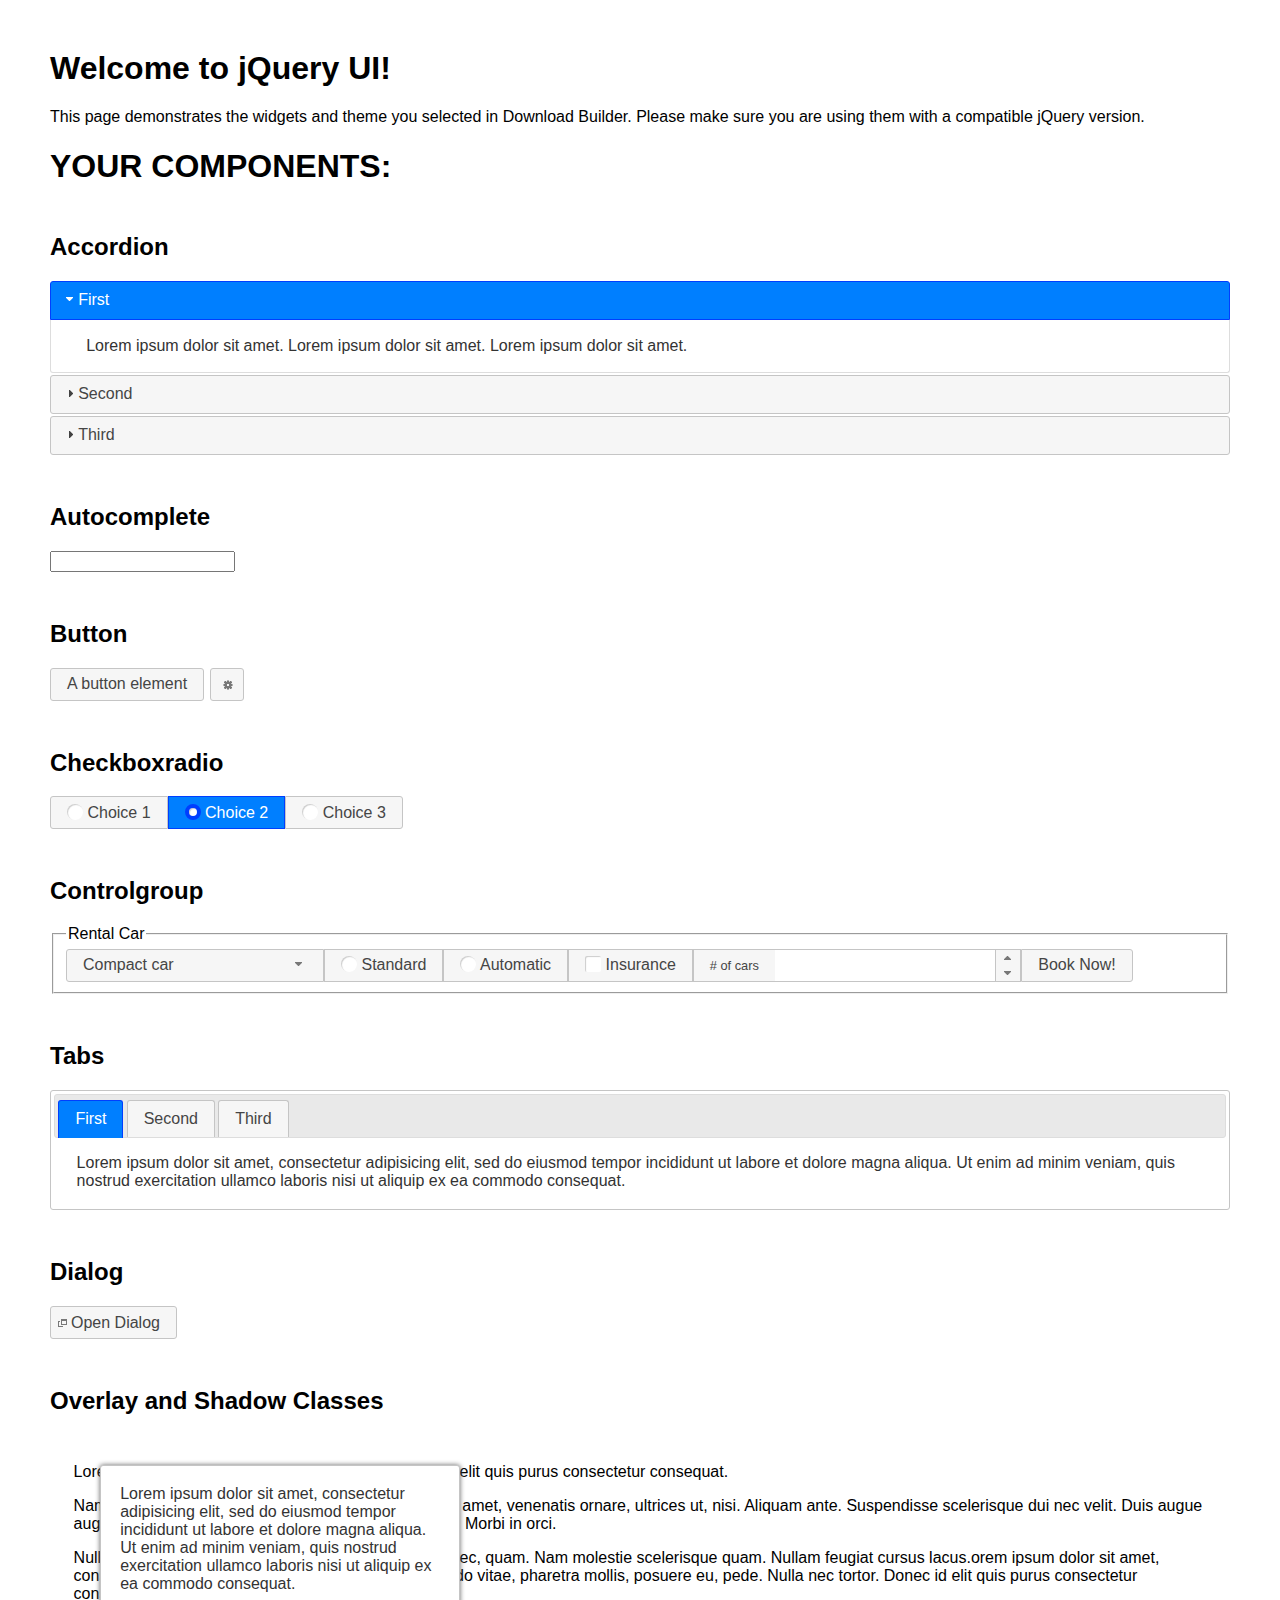
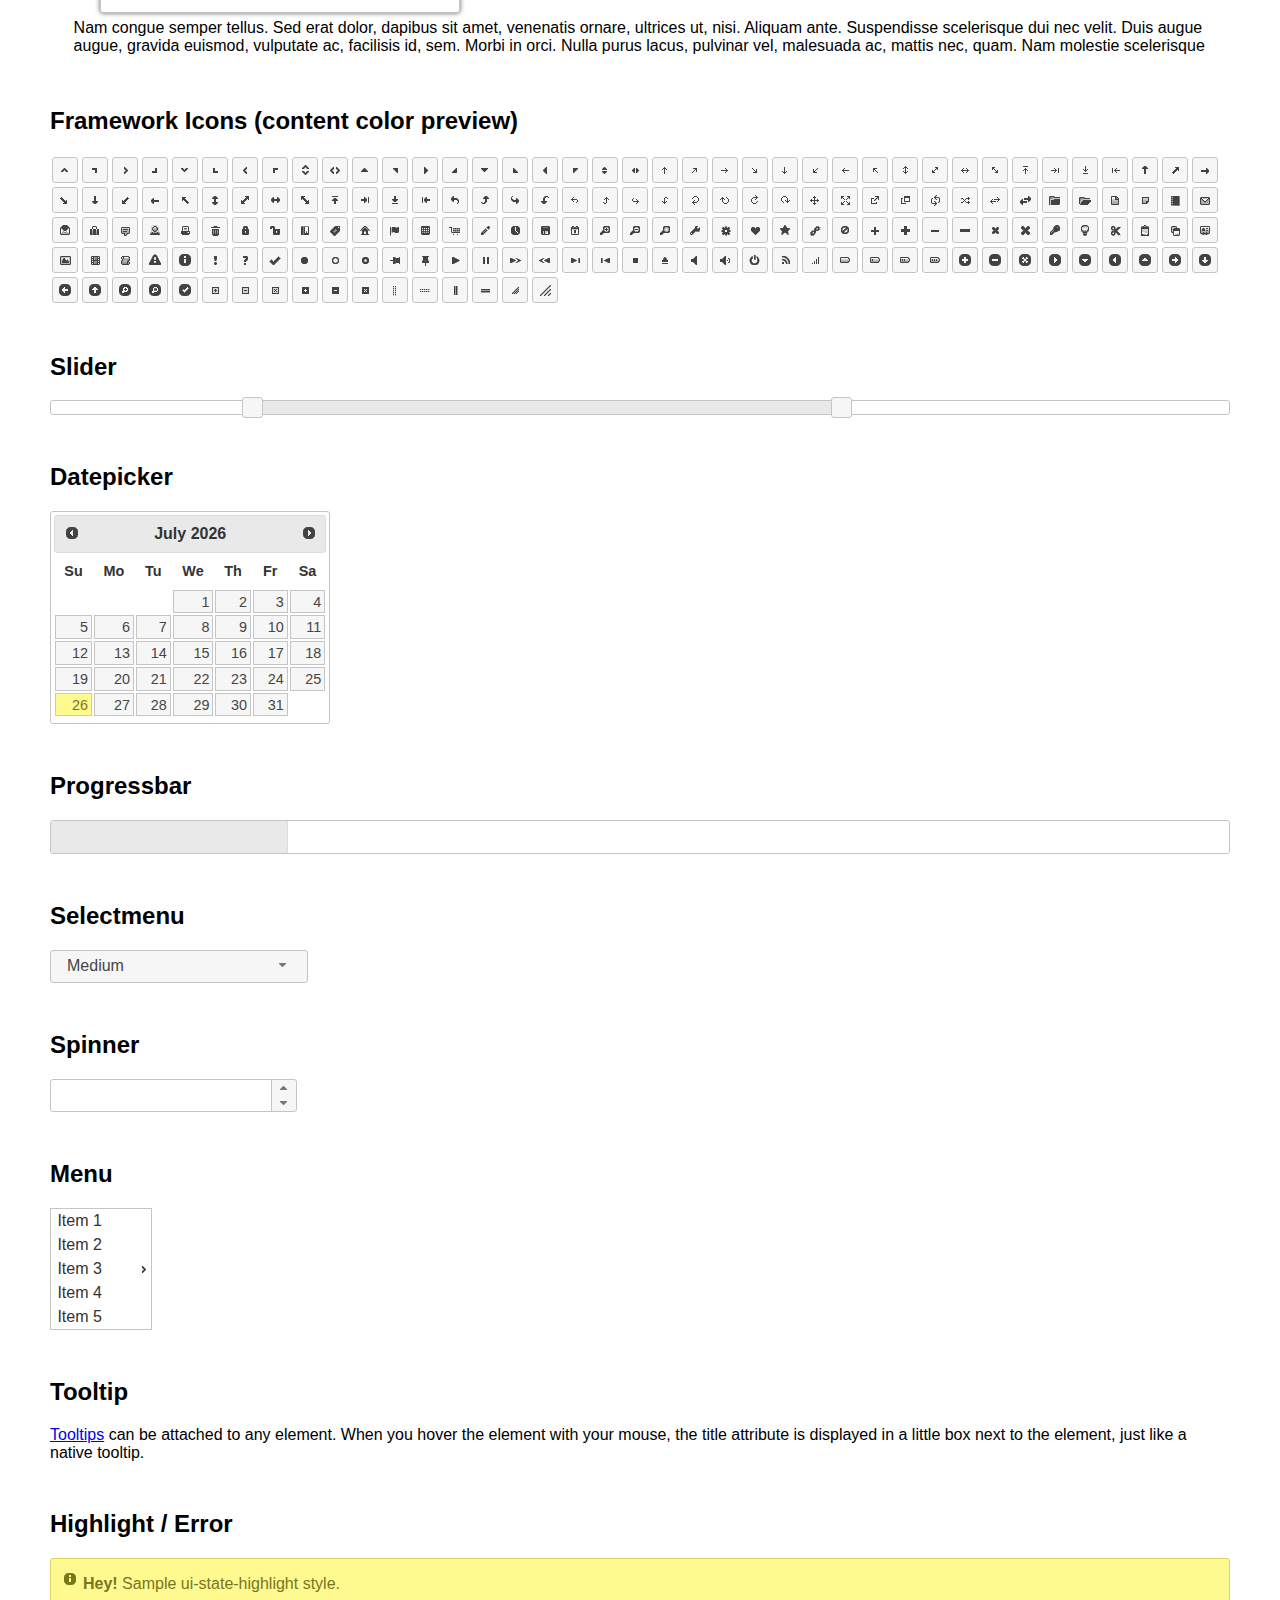
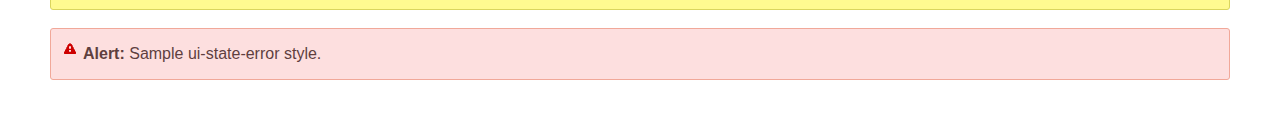
<file: jquery-ui-1.13.2/index.html>
<!doctype html>
<html lang="us">
<head>
	<meta charset="utf-8">
	<title>jQuery UI Example Page</title>
	<link href="jquery-ui.css" rel="stylesheet">
	<style>
	body{
		font-family: "Trebuchet MS", sans-serif;
		margin: 50px;
	}
	.demoHeaders {
		margin-top: 2em;
	}
	#dialog-link {
		padding: .4em 1em .4em 20px;
		text-decoration: none;
		position: relative;
	}
	#dialog-link span.ui-icon {
		margin: 0 5px 0 0;
		position: absolute;
		left: .2em;
		top: 50%;
		margin-top: -8px;
	}
	#icons {
		margin: 0;
		padding: 0;
	}
	#icons li {
		margin: 2px;
		position: relative;
		padding: 4px 0;
		cursor: pointer;
		float: left;
		list-style: none;
	}
	#icons span.ui-icon {
		float: left;
		margin: 0 4px;
	}
	.fakewindowcontain .ui-widget-overlay {
		position: absolute;
	}
	select {
		width: 200px;
	}
	</style>
</head>
<body>

<h1>Welcome to jQuery UI!</h1>

<div class="ui-widget">
	<p>This page demonstrates the widgets and theme you selected in Download Builder. Please make sure you are using them with a compatible jQuery version.</p>
</div>

<h1>YOUR COMPONENTS:</h1>

<!-- Accordion -->
<h2 class="demoHeaders">Accordion</h2>
<div id="accordion">
	<h3>First</h3>
	<div>Lorem ipsum dolor sit amet. Lorem ipsum dolor sit amet. Lorem ipsum dolor sit amet.</div>
	<h3>Second</h3>
	<div>Phasellus mattis tincidunt nibh.</div>
	<h3>Third</h3>
	<div>Nam dui erat, auctor a, dignissim quis.</div>
</div>

<!-- Autocomplete -->
<h2 class="demoHeaders">Autocomplete</h2>
<div>
	<input id="autocomplete" title="type &quot;a&quot;">
</div>

<!-- Button -->
<h2 class="demoHeaders">Button</h2>
<button id="button">A button element</button>
<button id="button-icon">An icon-only button</button>

<!-- Checkboxradio -->
<h2 class="demoHeaders">Checkboxradio</h2>
<form style="margin-top: 1em;">
	<div id="radioset">
		<input type="radio" id="radio1" name="radio"><label for="radio1">Choice 1</label>
		<input type="radio" id="radio2" name="radio" checked="checked"><label for="radio2">Choice 2</label>
		<input type="radio" id="radio3" name="radio"><label for="radio3">Choice 3</label>
	</div>
</form>

<!-- Controlgroup -->
<h2 class="demoHeaders">Controlgroup</h2>
<fieldset>
	<legend>Rental Car</legend>
	<div id="controlgroup">
		<select id="car-type">
			<option>Compact car</option>
			<option>Midsize car</option>
			<option>Full size car</option>
			<option>SUV</option>
			<option>Luxury</option>
			<option>Truck</option>
			<option>Van</option>
		</select>
		<label for="transmission-standard">Standard</label>
		<input type="radio" name="transmission" id="transmission-standard">
		<label for="transmission-automatic">Automatic</label>
		<input type="radio" name="transmission" id="transmission-automatic">
		<label for="insurance">Insurance</label>
		<input type="checkbox" name="insurance" id="insurance">
		<label for="horizontal-spinner" class="ui-controlgroup-label"># of cars</label>
		<input id="horizontal-spinner" class="ui-spinner-input">
		<button>Book Now!</button>
	</div>
</fieldset>

<!-- Tabs -->
<h2 class="demoHeaders">Tabs</h2>
<div id="tabs">
	<ul>
		<li><a href="#tabs-1">First</a></li>
		<li><a href="#tabs-2">Second</a></li>
		<li><a href="#tabs-3">Third</a></li>
	</ul>
	<div id="tabs-1">Lorem ipsum dolor sit amet, consectetur adipisicing elit, sed do eiusmod tempor incididunt ut labore et dolore magna aliqua. Ut enim ad minim veniam, quis nostrud exercitation ullamco laboris nisi ut aliquip ex ea commodo consequat.</div>
	<div id="tabs-2">Phasellus mattis tincidunt nibh. Cras orci urna, blandit id, pretium vel, aliquet ornare, felis. Maecenas scelerisque sem non nisl. Fusce sed lorem in enim dictum bibendum.</div>
	<div id="tabs-3">Nam dui erat, auctor a, dignissim quis, sollicitudin eu, felis. Pellentesque nisi urna, interdum eget, sagittis et, consequat vestibulum, lacus. Mauris porttitor ullamcorper augue.</div>
</div>

<h2 class="demoHeaders">Dialog</h2>
<p>
	<button id="dialog-link" class="ui-button ui-corner-all ui-widget">
		<span class="ui-icon ui-icon-newwin"></span>Open Dialog
	</button>
</p>

<h2 class="demoHeaders">Overlay and Shadow Classes</h2>
<div style="position: relative; width: 96%; height: 200px; padding:1% 2%; overflow:hidden;" class="fakewindowcontain">
	<p>Lorem ipsum dolor sit amet,  Nulla nec tortor. Donec id elit quis purus consectetur consequat. </p><p>Nam congue semper tellus. Sed erat dolor, dapibus sit amet, venenatis ornare, ultrices ut, nisi. Aliquam ante. Suspendisse scelerisque dui nec velit. Duis augue augue, gravida euismod, vulputate ac, facilisis id, sem. Morbi in orci. </p><p>Nulla purus lacus, pulvinar vel, malesuada ac, mattis nec, quam. Nam molestie scelerisque quam. Nullam feugiat cursus lacus.orem ipsum dolor sit amet, consectetur adipiscing elit. Donec libero risus, commodo vitae, pharetra mollis, posuere eu, pede. Nulla nec tortor. Donec id elit quis purus consectetur consequat. </p><p>Nam congue semper tellus. Sed erat dolor, dapibus sit amet, venenatis ornare, ultrices ut, nisi. Aliquam ante. Suspendisse scelerisque dui nec velit. Duis augue augue, gravida euismod, vulputate ac, facilisis id, sem. Morbi in orci. Nulla purus lacus, pulvinar vel, malesuada ac, mattis nec, quam. Nam molestie scelerisque quam. </p><p>Nullam feugiat cursus lacus.orem ipsum dolor sit amet, consectetur adipiscing elit. Donec libero risus, commodo vitae, pharetra mollis, posuere eu, pede. Nulla nec tortor. Donec id elit quis purus consectetur consequat. Nam congue semper tellus. Sed erat dolor, dapibus sit amet, venenatis ornare, ultrices ut, nisi. Aliquam ante. </p><p>Suspendisse scelerisque dui nec velit. Duis augue augue, gravida euismod, vulputate ac, facilisis id, sem. Morbi in orci. Nulla purus lacus, pulvinar vel, malesuada ac, mattis nec, quam. Nam molestie scelerisque quam. Nullam feugiat cursus lacus.orem ipsum dolor sit amet, consectetur adipiscing elit. Donec libero risus, commodo vitae, pharetra mollis, posuere eu, pede. Nulla nec tortor. Donec id elit quis purus consectetur consequat. Nam congue semper tellus. Sed erat dolor, dapibus sit amet, venenatis ornare, ultrices ut, nisi. </p>

	<!-- ui-dialog -->
	<div class="ui-widget-overlay ui-front"></div>
	<div style="position: absolute; width: 320px; left: 50px; top: 30px; padding: 1.2em" class="ui-widget ui-front ui-widget-content ui-corner-all ui-widget-shadow">
		Lorem ipsum dolor sit amet, consectetur adipisicing elit, sed do eiusmod tempor incididunt ut labore et dolore magna aliqua. Ut enim ad minim veniam, quis nostrud exercitation ullamco laboris nisi ut aliquip ex ea commodo consequat.
	</div>

</div>

<!-- ui-dialog -->
<div id="dialog" title="Dialog Title">
	<p>Lorem ipsum dolor sit amet, consectetur adipisicing elit, sed do eiusmod tempor incididunt ut labore et dolore magna aliqua. Ut enim ad minim veniam, quis nostrud exercitation ullamco laboris nisi ut aliquip ex ea commodo consequat.</p>
</div>


<h2 class="demoHeaders">Framework Icons (content color preview)</h2>
<ul id="icons" class="ui-widget ui-helper-clearfix">
	<li class="ui-state-default ui-corner-all" title=".ui-icon-caret-1-n"><span class="ui-icon ui-icon-caret-1-n"></span></li>
	<li class="ui-state-default ui-corner-all" title=".ui-icon-caret-1-ne"><span class="ui-icon ui-icon-caret-1-ne"></span></li>
	<li class="ui-state-default ui-corner-all" title=".ui-icon-caret-1-e"><span class="ui-icon ui-icon-caret-1-e"></span></li>
	<li class="ui-state-default ui-corner-all" title=".ui-icon-caret-1-se"><span class="ui-icon ui-icon-caret-1-se"></span></li>
	<li class="ui-state-default ui-corner-all" title=".ui-icon-caret-1-s"><span class="ui-icon ui-icon-caret-1-s"></span></li>
	<li class="ui-state-default ui-corner-all" title=".ui-icon-caret-1-sw"><span class="ui-icon ui-icon-caret-1-sw"></span></li>
	<li class="ui-state-default ui-corner-all" title=".ui-icon-caret-1-w"><span class="ui-icon ui-icon-caret-1-w"></span></li>
	<li class="ui-state-default ui-corner-all" title=".ui-icon-caret-1-nw"><span class="ui-icon ui-icon-caret-1-nw"></span></li>
	<li class="ui-state-default ui-corner-all" title=".ui-icon-caret-2-n-s"><span class="ui-icon ui-icon-caret-2-n-s"></span></li>
	<li class="ui-state-default ui-corner-all" title=".ui-icon-caret-2-e-w"><span class="ui-icon ui-icon-caret-2-e-w"></span></li>
	<li class="ui-state-default ui-corner-all" title=".ui-icon-triangle-1-n"><span class="ui-icon ui-icon-triangle-1-n"></span></li>
	<li class="ui-state-default ui-corner-all" title=".ui-icon-triangle-1-ne"><span class="ui-icon ui-icon-triangle-1-ne"></span></li>
	<li class="ui-state-default ui-corner-all" title=".ui-icon-triangle-1-e"><span class="ui-icon ui-icon-triangle-1-e"></span></li>
	<li class="ui-state-default ui-corner-all" title=".ui-icon-triangle-1-se"><span class="ui-icon ui-icon-triangle-1-se"></span></li>
	<li class="ui-state-default ui-corner-all" title=".ui-icon-triangle-1-s"><span class="ui-icon ui-icon-triangle-1-s"></span></li>
	<li class="ui-state-default ui-corner-all" title=".ui-icon-triangle-1-sw"><span class="ui-icon ui-icon-triangle-1-sw"></span></li>
	<li class="ui-state-default ui-corner-all" title=".ui-icon-triangle-1-w"><span class="ui-icon ui-icon-triangle-1-w"></span></li>
	<li class="ui-state-default ui-corner-all" title=".ui-icon-triangle-1-nw"><span class="ui-icon ui-icon-triangle-1-nw"></span></li>
	<li class="ui-state-default ui-corner-all" title=".ui-icon-triangle-2-n-s"><span class="ui-icon ui-icon-triangle-2-n-s"></span></li>
	<li class="ui-state-default ui-corner-all" title=".ui-icon-triangle-2-e-w"><span class="ui-icon ui-icon-triangle-2-e-w"></span></li>
	<li class="ui-state-default ui-corner-all" title=".ui-icon-arrow-1-n"><span class="ui-icon ui-icon-arrow-1-n"></span></li>
	<li class="ui-state-default ui-corner-all" title=".ui-icon-arrow-1-ne"><span class="ui-icon ui-icon-arrow-1-ne"></span></li>
	<li class="ui-state-default ui-corner-all" title=".ui-icon-arrow-1-e"><span class="ui-icon ui-icon-arrow-1-e"></span></li>
	<li class="ui-state-default ui-corner-all" title=".ui-icon-arrow-1-se"><span class="ui-icon ui-icon-arrow-1-se"></span></li>
	<li class="ui-state-default ui-corner-all" title=".ui-icon-arrow-1-s"><span class="ui-icon ui-icon-arrow-1-s"></span></li>
	<li class="ui-state-default ui-corner-all" title=".ui-icon-arrow-1-sw"><span class="ui-icon ui-icon-arrow-1-sw"></span></li>
	<li class="ui-state-default ui-corner-all" title=".ui-icon-arrow-1-w"><span class="ui-icon ui-icon-arrow-1-w"></span></li>
	<li class="ui-state-default ui-corner-all" title=".ui-icon-arrow-1-nw"><span class="ui-icon ui-icon-arrow-1-nw"></span></li>
	<li class="ui-state-default ui-corner-all" title=".ui-icon-arrow-2-n-s"><span class="ui-icon ui-icon-arrow-2-n-s"></span></li>
	<li class="ui-state-default ui-corner-all" title=".ui-icon-arrow-2-ne-sw"><span class="ui-icon ui-icon-arrow-2-ne-sw"></span></li>
	<li class="ui-state-default ui-corner-all" title=".ui-icon-arrow-2-e-w"><span class="ui-icon ui-icon-arrow-2-e-w"></span></li>
	<li class="ui-state-default ui-corner-all" title=".ui-icon-arrow-2-se-nw"><span class="ui-icon ui-icon-arrow-2-se-nw"></span></li>
	<li class="ui-state-default ui-corner-all" title=".ui-icon-arrowstop-1-n"><span class="ui-icon ui-icon-arrowstop-1-n"></span></li>
	<li class="ui-state-default ui-corner-all" title=".ui-icon-arrowstop-1-e"><span class="ui-icon ui-icon-arrowstop-1-e"></span></li>
	<li class="ui-state-default ui-corner-all" title=".ui-icon-arrowstop-1-s"><span class="ui-icon ui-icon-arrowstop-1-s"></span></li>
	<li class="ui-state-default ui-corner-all" title=".ui-icon-arrowstop-1-w"><span class="ui-icon ui-icon-arrowstop-1-w"></span></li>
	<li class="ui-state-default ui-corner-all" title=".ui-icon-arrowthick-1-n"><span class="ui-icon ui-icon-arrowthick-1-n"></span></li>
	<li class="ui-state-default ui-corner-all" title=".ui-icon-arrowthick-1-ne"><span class="ui-icon ui-icon-arrowthick-1-ne"></span></li>
	<li class="ui-state-default ui-corner-all" title=".ui-icon-arrowthick-1-e"><span class="ui-icon ui-icon-arrowthick-1-e"></span></li>
	<li class="ui-state-default ui-corner-all" title=".ui-icon-arrowthick-1-se"><span class="ui-icon ui-icon-arrowthick-1-se"></span></li>
	<li class="ui-state-default ui-corner-all" title=".ui-icon-arrowthick-1-s"><span class="ui-icon ui-icon-arrowthick-1-s"></span></li>
	<li class="ui-state-default ui-corner-all" title=".ui-icon-arrowthick-1-sw"><span class="ui-icon ui-icon-arrowthick-1-sw"></span></li>
	<li class="ui-state-default ui-corner-all" title=".ui-icon-arrowthick-1-w"><span class="ui-icon ui-icon-arrowthick-1-w"></span></li>
	<li class="ui-state-default ui-corner-all" title=".ui-icon-arrowthick-1-nw"><span class="ui-icon ui-icon-arrowthick-1-nw"></span></li>
	<li class="ui-state-default ui-corner-all" title=".ui-icon-arrowthick-2-n-s"><span class="ui-icon ui-icon-arrowthick-2-n-s"></span></li>
	<li class="ui-state-default ui-corner-all" title=".ui-icon-arrowthick-2-ne-sw"><span class="ui-icon ui-icon-arrowthick-2-ne-sw"></span></li>
	<li class="ui-state-default ui-corner-all" title=".ui-icon-arrowthick-2-e-w"><span class="ui-icon ui-icon-arrowthick-2-e-w"></span></li>
	<li class="ui-state-default ui-corner-all" title=".ui-icon-arrowthick-2-se-nw"><span class="ui-icon ui-icon-arrowthick-2-se-nw"></span></li>
	<li class="ui-state-default ui-corner-all" title=".ui-icon-arrowthickstop-1-n"><span class="ui-icon ui-icon-arrowthickstop-1-n"></span></li>
	<li class="ui-state-default ui-corner-all" title=".ui-icon-arrowthickstop-1-e"><span class="ui-icon ui-icon-arrowthickstop-1-e"></span></li>
	<li class="ui-state-default ui-corner-all" title=".ui-icon-arrowthickstop-1-s"><span class="ui-icon ui-icon-arrowthickstop-1-s"></span></li>
	<li class="ui-state-default ui-corner-all" title=".ui-icon-arrowthickstop-1-w"><span class="ui-icon ui-icon-arrowthickstop-1-w"></span></li>
	<li class="ui-state-default ui-corner-all" title=".ui-icon-arrowreturnthick-1-w"><span class="ui-icon ui-icon-arrowreturnthick-1-w"></span></li>
	<li class="ui-state-default ui-corner-all" title=".ui-icon-arrowreturnthick-1-n"><span class="ui-icon ui-icon-arrowreturnthick-1-n"></span></li>
	<li class="ui-state-default ui-corner-all" title=".ui-icon-arrowreturnthick-1-e"><span class="ui-icon ui-icon-arrowreturnthick-1-e"></span></li>
	<li class="ui-state-default ui-corner-all" title=".ui-icon-arrowreturnthick-1-s"><span class="ui-icon ui-icon-arrowreturnthick-1-s"></span></li>
	<li class="ui-state-default ui-corner-all" title=".ui-icon-arrowreturn-1-w"><span class="ui-icon ui-icon-arrowreturn-1-w"></span></li>
	<li class="ui-state-default ui-corner-all" title=".ui-icon-arrowreturn-1-n"><span class="ui-icon ui-icon-arrowreturn-1-n"></span></li>
	<li class="ui-state-default ui-corner-all" title=".ui-icon-arrowreturn-1-e"><span class="ui-icon ui-icon-arrowreturn-1-e"></span></li>
	<li class="ui-state-default ui-corner-all" title=".ui-icon-arrowreturn-1-s"><span class="ui-icon ui-icon-arrowreturn-1-s"></span></li>
	<li class="ui-state-default ui-corner-all" title=".ui-icon-arrowrefresh-1-w"><span class="ui-icon ui-icon-arrowrefresh-1-w"></span></li>
	<li class="ui-state-default ui-corner-all" title=".ui-icon-arrowrefresh-1-n"><span class="ui-icon ui-icon-arrowrefresh-1-n"></span></li>
	<li class="ui-state-default ui-corner-all" title=".ui-icon-arrowrefresh-1-e"><span class="ui-icon ui-icon-arrowrefresh-1-e"></span></li>
	<li class="ui-state-default ui-corner-all" title=".ui-icon-arrowrefresh-1-s"><span class="ui-icon ui-icon-arrowrefresh-1-s"></span></li>
	<li class="ui-state-default ui-corner-all" title=".ui-icon-arrow-4"><span class="ui-icon ui-icon-arrow-4"></span></li>
	<li class="ui-state-default ui-corner-all" title=".ui-icon-arrow-4-diag"><span class="ui-icon ui-icon-arrow-4-diag"></span></li>
	<li class="ui-state-default ui-corner-all" title=".ui-icon-extlink"><span class="ui-icon ui-icon-extlink"></span></li>
	<li class="ui-state-default ui-corner-all" title=".ui-icon-newwin"><span class="ui-icon ui-icon-newwin"></span></li>
	<li class="ui-state-default ui-corner-all" title=".ui-icon-refresh"><span class="ui-icon ui-icon-refresh"></span></li>
	<li class="ui-state-default ui-corner-all" title=".ui-icon-shuffle"><span class="ui-icon ui-icon-shuffle"></span></li>
	<li class="ui-state-default ui-corner-all" title=".ui-icon-transfer-e-w"><span class="ui-icon ui-icon-transfer-e-w"></span></li>
	<li class="ui-state-default ui-corner-all" title=".ui-icon-transferthick-e-w"><span class="ui-icon ui-icon-transferthick-e-w"></span></li>
	<li class="ui-state-default ui-corner-all" title=".ui-icon-folder-collapsed"><span class="ui-icon ui-icon-folder-collapsed"></span></li>
	<li class="ui-state-default ui-corner-all" title=".ui-icon-folder-open"><span class="ui-icon ui-icon-folder-open"></span></li>
	<li class="ui-state-default ui-corner-all" title=".ui-icon-document"><span class="ui-icon ui-icon-document"></span></li>
	<li class="ui-state-default ui-corner-all" title=".ui-icon-document-b"><span class="ui-icon ui-icon-document-b"></span></li>
	<li class="ui-state-default ui-corner-all" title=".ui-icon-note"><span class="ui-icon ui-icon-note"></span></li>
	<li class="ui-state-default ui-corner-all" title=".ui-icon-mail-closed"><span class="ui-icon ui-icon-mail-closed"></span></li>
	<li class="ui-state-default ui-corner-all" title=".ui-icon-mail-open"><span class="ui-icon ui-icon-mail-open"></span></li>
	<li class="ui-state-default ui-corner-all" title=".ui-icon-suitcase"><span class="ui-icon ui-icon-suitcase"></span></li>
	<li class="ui-state-default ui-corner-all" title=".ui-icon-comment"><span class="ui-icon ui-icon-comment"></span></li>
	<li class="ui-state-default ui-corner-all" title=".ui-icon-person"><span class="ui-icon ui-icon-person"></span></li>
	<li class="ui-state-default ui-corner-all" title=".ui-icon-print"><span class="ui-icon ui-icon-print"></span></li>
	<li class="ui-state-default ui-corner-all" title=".ui-icon-trash"><span class="ui-icon ui-icon-trash"></span></li>
	<li class="ui-state-default ui-corner-all" title=".ui-icon-locked"><span class="ui-icon ui-icon-locked"></span></li>
	<li class="ui-state-default ui-corner-all" title=".ui-icon-unlocked"><span class="ui-icon ui-icon-unlocked"></span></li>
	<li class="ui-state-default ui-corner-all" title=".ui-icon-bookmark"><span class="ui-icon ui-icon-bookmark"></span></li>
	<li class="ui-state-default ui-corner-all" title=".ui-icon-tag"><span class="ui-icon ui-icon-tag"></span></li>
	<li class="ui-state-default ui-corner-all" title=".ui-icon-home"><span class="ui-icon ui-icon-home"></span></li>
	<li class="ui-state-default ui-corner-all" title=".ui-icon-flag"><span class="ui-icon ui-icon-flag"></span></li>
	<li class="ui-state-default ui-corner-all" title=".ui-icon-calculator"><span class="ui-icon ui-icon-calculator"></span></li>
	<li class="ui-state-default ui-corner-all" title=".ui-icon-cart"><span class="ui-icon ui-icon-cart"></span></li>
	<li class="ui-state-default ui-corner-all" title=".ui-icon-pencil"><span class="ui-icon ui-icon-pencil"></span></li>
	<li class="ui-state-default ui-corner-all" title=".ui-icon-clock"><span class="ui-icon ui-icon-clock"></span></li>
	<li class="ui-state-default ui-corner-all" title=".ui-icon-disk"><span class="ui-icon ui-icon-disk"></span></li>
	<li class="ui-state-default ui-corner-all" title=".ui-icon-calendar"><span class="ui-icon ui-icon-calendar"></span></li>
	<li class="ui-state-default ui-corner-all" title=".ui-icon-zoomin"><span class="ui-icon ui-icon-zoomin"></span></li>
	<li class="ui-state-default ui-corner-all" title=".ui-icon-zoomout"><span class="ui-icon ui-icon-zoomout"></span></li>
	<li class="ui-state-default ui-corner-all" title=".ui-icon-search"><span class="ui-icon ui-icon-search"></span></li>
	<li class="ui-state-default ui-corner-all" title=".ui-icon-wrench"><span class="ui-icon ui-icon-wrench"></span></li>
	<li class="ui-state-default ui-corner-all" title=".ui-icon-gear"><span class="ui-icon ui-icon-gear"></span></li>
	<li class="ui-state-default ui-corner-all" title=".ui-icon-heart"><span class="ui-icon ui-icon-heart"></span></li>
	<li class="ui-state-default ui-corner-all" title=".ui-icon-star"><span class="ui-icon ui-icon-star"></span></li>
	<li class="ui-state-default ui-corner-all" title=".ui-icon-link"><span class="ui-icon ui-icon-link"></span></li>
	<li class="ui-state-default ui-corner-all" title=".ui-icon-cancel"><span class="ui-icon ui-icon-cancel"></span></li>
	<li class="ui-state-default ui-corner-all" title=".ui-icon-plus"><span class="ui-icon ui-icon-plus"></span></li>
	<li class="ui-state-default ui-corner-all" title=".ui-icon-plusthick"><span class="ui-icon ui-icon-plusthick"></span></li>
	<li class="ui-state-default ui-corner-all" title=".ui-icon-minus"><span class="ui-icon ui-icon-minus"></span></li>
	<li class="ui-state-default ui-corner-all" title=".ui-icon-minusthick"><span class="ui-icon ui-icon-minusthick"></span></li>
	<li class="ui-state-default ui-corner-all" title=".ui-icon-close"><span class="ui-icon ui-icon-close"></span></li>
	<li class="ui-state-default ui-corner-all" title=".ui-icon-closethick"><span class="ui-icon ui-icon-closethick"></span></li>
	<li class="ui-state-default ui-corner-all" title=".ui-icon-key"><span class="ui-icon ui-icon-key"></span></li>
	<li class="ui-state-default ui-corner-all" title=".ui-icon-lightbulb"><span class="ui-icon ui-icon-lightbulb"></span></li>
	<li class="ui-state-default ui-corner-all" title=".ui-icon-scissors"><span class="ui-icon ui-icon-scissors"></span></li>
	<li class="ui-state-default ui-corner-all" title=".ui-icon-clipboard"><span class="ui-icon ui-icon-clipboard"></span></li>
	<li class="ui-state-default ui-corner-all" title=".ui-icon-copy"><span class="ui-icon ui-icon-copy"></span></li>
	<li class="ui-state-default ui-corner-all" title=".ui-icon-contact"><span class="ui-icon ui-icon-contact"></span></li>
	<li class="ui-state-default ui-corner-all" title=".ui-icon-image"><span class="ui-icon ui-icon-image"></span></li>
	<li class="ui-state-default ui-corner-all" title=".ui-icon-video"><span class="ui-icon ui-icon-video"></span></li>
	<li class="ui-state-default ui-corner-all" title=".ui-icon-script"><span class="ui-icon ui-icon-script"></span></li>
	<li class="ui-state-default ui-corner-all" title=".ui-icon-alert"><span class="ui-icon ui-icon-alert"></span></li>
	<li class="ui-state-default ui-corner-all" title=".ui-icon-info"><span class="ui-icon ui-icon-info"></span></li>
	<li class="ui-state-default ui-corner-all" title=".ui-icon-notice"><span class="ui-icon ui-icon-notice"></span></li>
	<li class="ui-state-default ui-corner-all" title=".ui-icon-help"><span class="ui-icon ui-icon-help"></span></li>
	<li class="ui-state-default ui-corner-all" title=".ui-icon-check"><span class="ui-icon ui-icon-check"></span></li>
	<li class="ui-state-default ui-corner-all" title=".ui-icon-bullet"><span class="ui-icon ui-icon-bullet"></span></li>
	<li class="ui-state-default ui-corner-all" title=".ui-icon-radio-off"><span class="ui-icon ui-icon-radio-off"></span></li>
	<li class="ui-state-default ui-corner-all" title=".ui-icon-radio-on"><span class="ui-icon ui-icon-radio-on"></span></li>
	<li class="ui-state-default ui-corner-all" title=".ui-icon-pin-w"><span class="ui-icon ui-icon-pin-w"></span></li>
	<li class="ui-state-default ui-corner-all" title=".ui-icon-pin-s"><span class="ui-icon ui-icon-pin-s"></span></li>
	<li class="ui-state-default ui-corner-all" title=".ui-icon-play"><span class="ui-icon ui-icon-play"></span></li>
	<li class="ui-state-default ui-corner-all" title=".ui-icon-pause"><span class="ui-icon ui-icon-pause"></span></li>
	<li class="ui-state-default ui-corner-all" title=".ui-icon-seek-next"><span class="ui-icon ui-icon-seek-next"></span></li>
	<li class="ui-state-default ui-corner-all" title=".ui-icon-seek-prev"><span class="ui-icon ui-icon-seek-prev"></span></li>
	<li class="ui-state-default ui-corner-all" title=".ui-icon-seek-end"><span class="ui-icon ui-icon-seek-end"></span></li>
	<li class="ui-state-default ui-corner-all" title=".ui-icon-seek-first"><span class="ui-icon ui-icon-seek-first"></span></li>
	<li class="ui-state-default ui-corner-all" title=".ui-icon-stop"><span class="ui-icon ui-icon-stop"></span></li>
	<li class="ui-state-default ui-corner-all" title=".ui-icon-eject"><span class="ui-icon ui-icon-eject"></span></li>
	<li class="ui-state-default ui-corner-all" title=".ui-icon-volume-off"><span class="ui-icon ui-icon-volume-off"></span></li>
	<li class="ui-state-default ui-corner-all" title=".ui-icon-volume-on"><span class="ui-icon ui-icon-volume-on"></span></li>
	<li class="ui-state-default ui-corner-all" title=".ui-icon-power"><span class="ui-icon ui-icon-power"></span></li>
	<li class="ui-state-default ui-corner-all" title=".ui-icon-signal-diag"><span class="ui-icon ui-icon-signal-diag"></span></li>
	<li class="ui-state-default ui-corner-all" title=".ui-icon-signal"><span class="ui-icon ui-icon-signal"></span></li>
	<li class="ui-state-default ui-corner-all" title=".ui-icon-battery-0"><span class="ui-icon ui-icon-battery-0"></span></li>
	<li class="ui-state-default ui-corner-all" title=".ui-icon-battery-1"><span class="ui-icon ui-icon-battery-1"></span></li>
	<li class="ui-state-default ui-corner-all" title=".ui-icon-battery-2"><span class="ui-icon ui-icon-battery-2"></span></li>
	<li class="ui-state-default ui-corner-all" title=".ui-icon-battery-3"><span class="ui-icon ui-icon-battery-3"></span></li>
	<li class="ui-state-default ui-corner-all" title=".ui-icon-circle-plus"><span class="ui-icon ui-icon-circle-plus"></span></li>
	<li class="ui-state-default ui-corner-all" title=".ui-icon-circle-minus"><span class="ui-icon ui-icon-circle-minus"></span></li>
	<li class="ui-state-default ui-corner-all" title=".ui-icon-circle-close"><span class="ui-icon ui-icon-circle-close"></span></li>
	<li class="ui-state-default ui-corner-all" title=".ui-icon-circle-triangle-e"><span class="ui-icon ui-icon-circle-triangle-e"></span></li>
	<li class="ui-state-default ui-corner-all" title=".ui-icon-circle-triangle-s"><span class="ui-icon ui-icon-circle-triangle-s"></span></li>
	<li class="ui-state-default ui-corner-all" title=".ui-icon-circle-triangle-w"><span class="ui-icon ui-icon-circle-triangle-w"></span></li>
	<li class="ui-state-default ui-corner-all" title=".ui-icon-circle-triangle-n"><span class="ui-icon ui-icon-circle-triangle-n"></span></li>
	<li class="ui-state-default ui-corner-all" title=".ui-icon-circle-arrow-e"><span class="ui-icon ui-icon-circle-arrow-e"></span></li>
	<li class="ui-state-default ui-corner-all" title=".ui-icon-circle-arrow-s"><span class="ui-icon ui-icon-circle-arrow-s"></span></li>
	<li class="ui-state-default ui-corner-all" title=".ui-icon-circle-arrow-w"><span class="ui-icon ui-icon-circle-arrow-w"></span></li>
	<li class="ui-state-default ui-corner-all" title=".ui-icon-circle-arrow-n"><span class="ui-icon ui-icon-circle-arrow-n"></span></li>
	<li class="ui-state-default ui-corner-all" title=".ui-icon-circle-zoomin"><span class="ui-icon ui-icon-circle-zoomin"></span></li>
	<li class="ui-state-default ui-corner-all" title=".ui-icon-circle-zoomout"><span class="ui-icon ui-icon-circle-zoomout"></span></li>
	<li class="ui-state-default ui-corner-all" title=".ui-icon-circle-check"><span class="ui-icon ui-icon-circle-check"></span></li>
	<li class="ui-state-default ui-corner-all" title=".ui-icon-circlesmall-plus"><span class="ui-icon ui-icon-circlesmall-plus"></span></li>
	<li class="ui-state-default ui-corner-all" title=".ui-icon-circlesmall-minus"><span class="ui-icon ui-icon-circlesmall-minus"></span></li>
	<li class="ui-state-default ui-corner-all" title=".ui-icon-circlesmall-close"><span class="ui-icon ui-icon-circlesmall-close"></span></li>
	<li class="ui-state-default ui-corner-all" title=".ui-icon-squaresmall-plus"><span class="ui-icon ui-icon-squaresmall-plus"></span></li>
	<li class="ui-state-default ui-corner-all" title=".ui-icon-squaresmall-minus"><span class="ui-icon ui-icon-squaresmall-minus"></span></li>
	<li class="ui-state-default ui-corner-all" title=".ui-icon-squaresmall-close"><span class="ui-icon ui-icon-squaresmall-close"></span></li>
	<li class="ui-state-default ui-corner-all" title=".ui-icon-grip-dotted-vertical"><span class="ui-icon ui-icon-grip-dotted-vertical"></span></li>
	<li class="ui-state-default ui-corner-all" title=".ui-icon-grip-dotted-horizontal"><span class="ui-icon ui-icon-grip-dotted-horizontal"></span></li>
	<li class="ui-state-default ui-corner-all" title=".ui-icon-grip-solid-vertical"><span class="ui-icon ui-icon-grip-solid-vertical"></span></li>
	<li class="ui-state-default ui-corner-all" title=".ui-icon-grip-solid-horizontal"><span class="ui-icon ui-icon-grip-solid-horizontal"></span></li>
	<li class="ui-state-default ui-corner-all" title=".ui-icon-gripsmall-diagonal-se"><span class="ui-icon ui-icon-gripsmall-diagonal-se"></span></li>
	<li class="ui-state-default ui-corner-all" title=".ui-icon-grip-diagonal-se"><span class="ui-icon ui-icon-grip-diagonal-se"></span></li>
</ul>

<!-- Slider -->
<h2 class="demoHeaders">Slider</h2>
<div id="slider"></div>

<!-- Datepicker -->
<h2 class="demoHeaders">Datepicker</h2>
<div id="datepicker"></div>

<!-- Progressbar -->
<h2 class="demoHeaders">Progressbar</h2>
<div id="progressbar"></div>

<!-- Progressbar -->
<h2 class="demoHeaders">Selectmenu</h2>
<select id="selectmenu">
	<option>Slower</option>
	<option>Slow</option>
	<option selected="selected">Medium</option>
	<option>Fast</option>
	<option>Faster</option>
</select>

<!-- Spinner -->
<h2 class="demoHeaders">Spinner</h2>
<input id="spinner">

<!-- Menu -->
<h2 class="demoHeaders">Menu</h2>
<ul style="width:100px;" id="menu">
	<li><div>Item 1</div></li>
	<li><div>Item 2</div></li>
	<li><div>Item 3</div>
		<ul>
			<li><div>Item 3-1</div></li>
			<li><div>Item 3-2</div></li>
			<li><div>Item 3-3</div></li>
			<li><div>Item 3-4</div></li>
			<li><div>Item 3-5</div></li>
		</ul>
	</li>
	<li><div>Item 4</div></li>
	<li><div>Item 5</div></li>
</ul>

<!-- Tooltip -->
<h2 class="demoHeaders">Tooltip</h2>
<p id="tooltip">
	<a href="#" title="That&apos;s what this widget is">Tooltips</a> can be attached to any element. When you hover
the element with your mouse, the title attribute is displayed in a little box next to the element, just like a native tooltip.
</p>

<!-- Highlight / Error -->
<h2 class="demoHeaders">Highlight / Error</h2>
<div class="ui-widget">
	<div class="ui-state-highlight ui-corner-all" style="margin-top: 20px; padding: 0 .7em;">
		<p><span class="ui-icon ui-icon-info" style="float: left; margin-right: .3em;"></span>
		<strong>Hey!</strong> Sample ui-state-highlight style.</p>
	</div>
</div>
<br>
<div class="ui-widget">
	<div class="ui-state-error ui-corner-all" style="padding: 0 .7em;">
		<p><span class="ui-icon ui-icon-alert" style="float: left; margin-right: .3em;"></span>
		<strong>Alert:</strong> Sample ui-state-error style.</p>
	</div>
</div>

<script src="external/jquery/jquery.js"></script>
<script src="jquery-ui.js"></script>
<script>
$( "#accordion" ).accordion();

var availableTags = [
	"ActionScript",
	"AppleScript",
	"Asp",
	"BASIC",
	"C",
	"C++",
	"Clojure",
	"COBOL",
	"ColdFusion",
	"Erlang",
	"Fortran",
	"Groovy",
	"Haskell",
	"Java",
	"JavaScript",
	"Lisp",
	"Perl",
	"PHP",
	"Python",
	"Ruby",
	"Scala",
	"Scheme"
];
$( "#autocomplete" ).autocomplete({
	source: availableTags
});

$( "#button" ).button();
$( "#button-icon" ).button({
	icon: "ui-icon-gear",
	showLabel: false
});

$( "#radioset" ).buttonset();

$( "#controlgroup" ).controlgroup();

$( "#tabs" ).tabs();

$( "#dialog" ).dialog({
	autoOpen: false,
	width: 400,
	buttons: [
		{
			text: "Ok",
			click: function() {
				$( this ).dialog( "close" );
			}
		},
		{
			text: "Cancel",
			click: function() {
				$( this ).dialog( "close" );
			}
		}
	]
});

// Link to open the dialog
$( "#dialog-link" ).click(function( event ) {
	$( "#dialog" ).dialog( "open" );
	event.preventDefault();
});

$( "#datepicker" ).datepicker({
	inline: true
});

$( "#slider" ).slider({
	range: true,
	values: [ 17, 67 ]
});

$( "#progressbar" ).progressbar({
	value: 20
});

$( "#spinner" ).spinner();

$( "#menu" ).menu();

$( "#tooltip" ).tooltip();

$( "#selectmenu" ).selectmenu();

// Hover states on the static widgets
$( "#dialog-link, #icons li" ).hover(
	function() {
		$( this ).addClass( "ui-state-hover" );
	},
	function() {
		$( this ).removeClass( "ui-state-hover" );
	}
);
</script>
</body>
</html>
</file>
